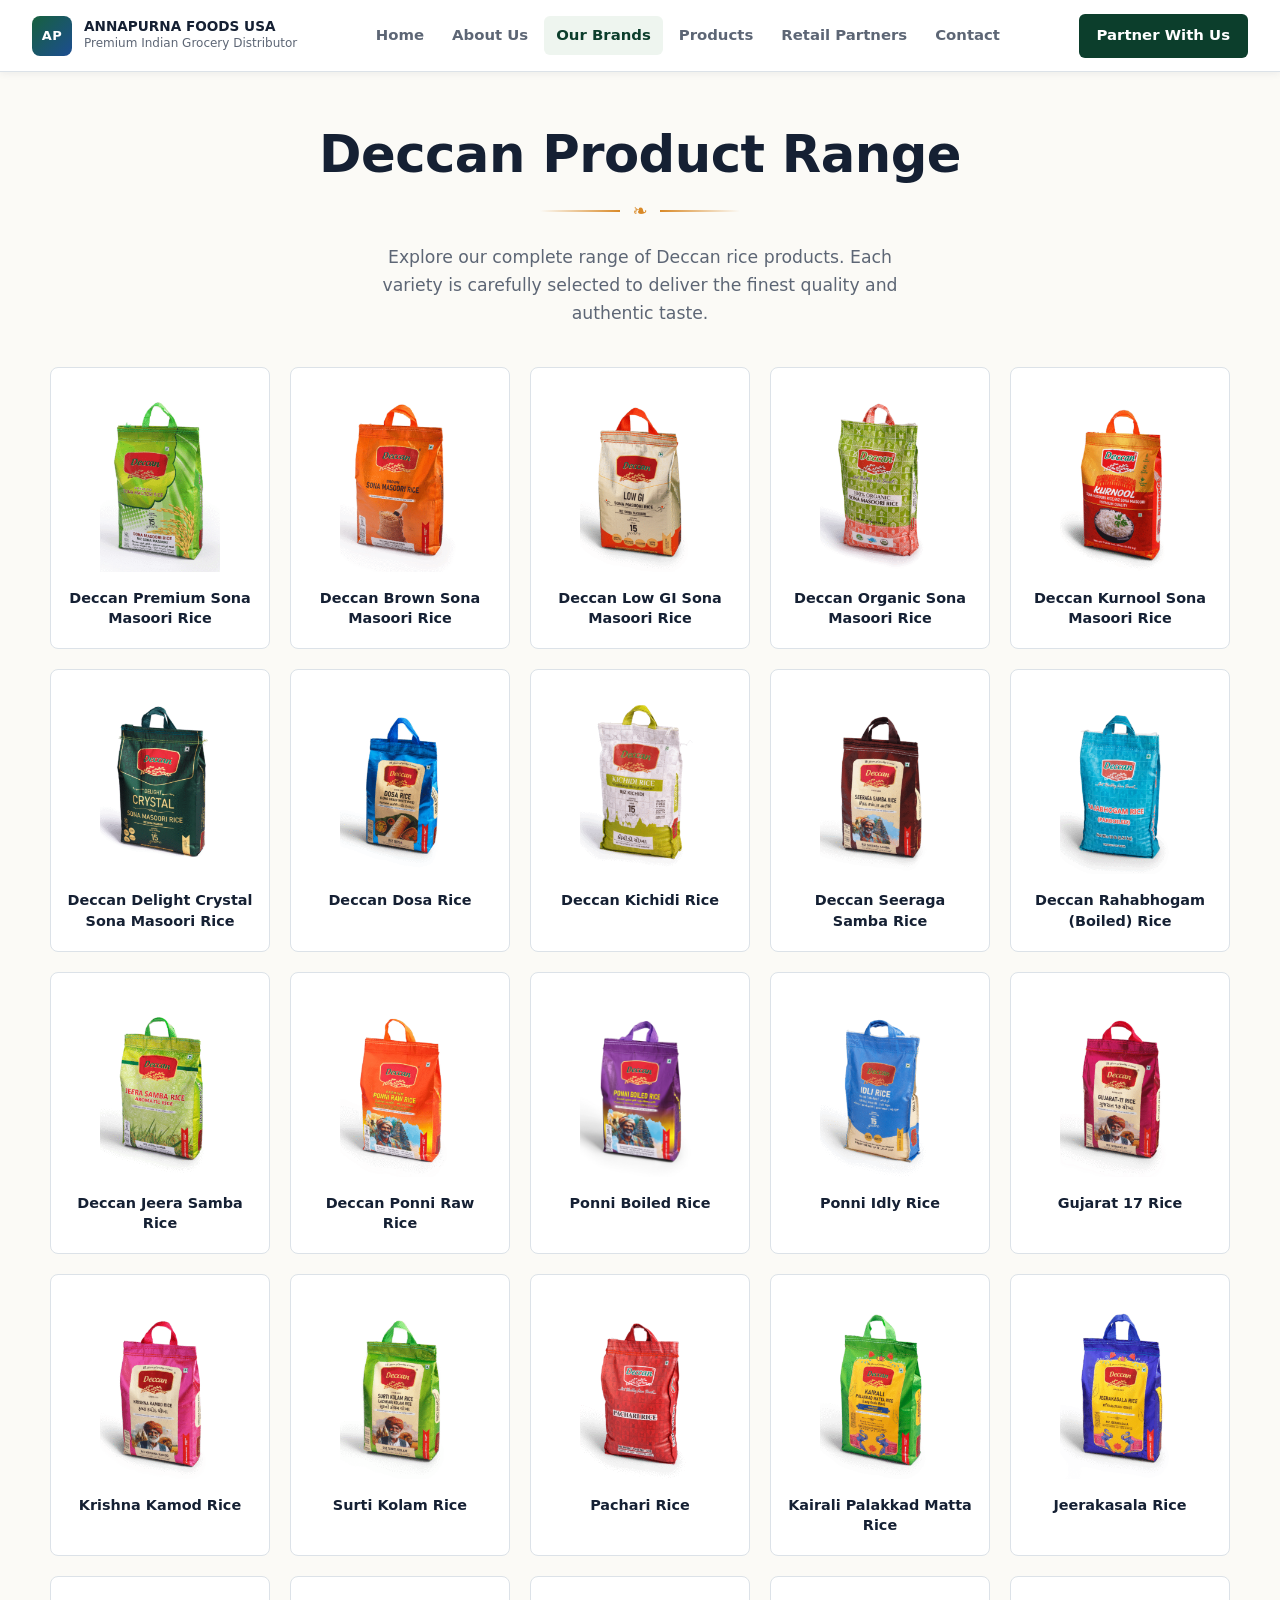
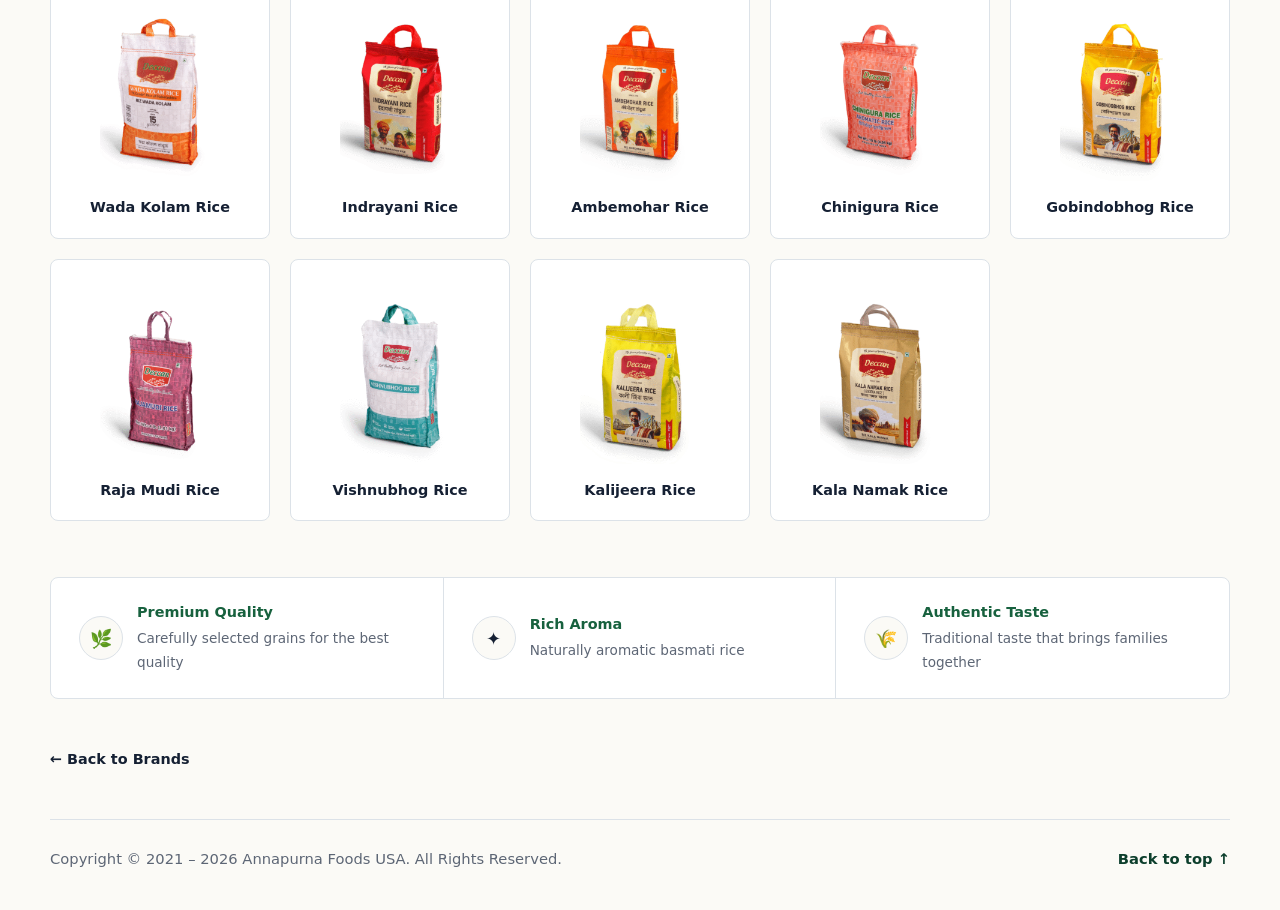
<file: deccan.html>
<!doctype html>
<html lang="en">
<head>
  <meta charset="utf-8" />
  <meta name="viewport" content="width=device-width, initial-scale=1" />
  <title>Deccan Products | Annapurna Foods USA</title>
  <style>
    :root {
      --ink: #152033;
      --muted: #5d6675;
      --line: #dce2e8;
      --paper: #fbfaf6;
      --surface: #ffffff;
      --green: #17613e;
      --green-dark: #0c3e2c;
      --blue: #1c4d91;
      --saffron: #d98927;
      --shadow: 0 18px 55px rgba(21,32,51,0.12);
      --max: 1180px;
    }

    *, *::before, *::after { box-sizing: border-box; margin: 0; padding: 0; }

    html { scroll-behavior: smooth; }

    body {
      font-family: Inter, ui-sans-serif, system-ui, -apple-system, BlinkMacSystemFont, "Segoe UI", sans-serif;
      background: var(--paper);
      color: var(--ink);
      line-height: 1.5;
    }

    img { display: block; max-width: 100%; }
    a { color: inherit; text-decoration: none; }

    /* ── HEADER ── */
    .site-header {
      position: sticky;
      top: 0;
      z-index: 10;
      display: grid;
      grid-template-columns: auto 1fr auto;
      align-items: center;
      gap: 24px;
      width: 100%;
      min-height: 72px;
      padding: 12px 32px;
      background: rgba(255,255,255,0.95);
      border-bottom: 1px solid var(--line);
      box-shadow: 0 1px 8px rgba(21,32,51,0.07);
      backdrop-filter: blur(12px);
    }

    .brand {
      display: flex;
      align-items: center;
      gap: 12px;
      text-decoration: none;
      color: var(--ink);
    }

    .brand-mark {
      display: grid;
      place-items: center;
      width: 40px;
      height: 40px;
      border-radius: 8px;
      color: #fff;
      background: linear-gradient(135deg, var(--green), var(--blue));
      font-weight: 900;
      font-size: 13px;
      letter-spacing: 0.5px;
      flex-shrink: 0;
    }

    .brand strong {
      display: block;
      font-size: 0.85rem;
      font-weight: 900;
      line-height: 1.1;
    }

    .brand small {
      display: block;
      color: var(--muted);
      font-size: 0.75rem;
    }

    .site-nav {
      display: flex;
      justify-content: center;
      align-items: center;
      gap: 4px;
    }

    .site-nav a {
      padding: 8px 12px;
      border-radius: 6px;
      color: var(--muted);
      font-size: 0.93rem;
      font-weight: 700;
      transition: color 0.15s, background 0.15s;
    }

    .site-nav a:hover,
    .site-nav a[aria-current] {
      color: var(--green-dark);
      background: #eef5ef;
    }

    .header-cta {
      display: inline-flex;
      align-items: center;
      gap: 8px;
      min-height: 44px;
      padding: 0 18px;
      border-radius: 6px;
      color: #fff;
      background: var(--green-dark);
      font-weight: 800;
      font-size: 0.93rem;
      white-space: nowrap;
      transition: background 0.15s;
    }

    .header-cta:hover { background: var(--green); }

    .menu-toggle {
      display: none;
      place-items: center;
      width: 44px;
      height: 44px;
      border: 1px solid var(--line);
      border-radius: 6px;
      background: var(--surface);
      color: var(--ink);
      cursor: pointer;
      justify-self: end;
    }

    /* ── PAGE TITLE ── */
    .page-title {
      text-align: center;
      padding: 56px 24px 32px;
    }

    .page-title h1 {
      font-size: clamp(2rem, 4vw, 3.4rem);
      font-weight: 900;
      line-height: 1.04;
      letter-spacing: -0.5px;
      color: var(--ink);
      margin-bottom: 16px;
    }

    .divider {
      display: flex;
      align-items: center;
      justify-content: center;
      gap: 12px;
      margin-bottom: 20px;
    }

    .divider::before,
    .divider::after {
      content: '';
      display: block;
      height: 1.5px;
      width: 80px;
      background: linear-gradient(to right, transparent, var(--saffron));
    }

    .divider::after {
      background: linear-gradient(to left, transparent, var(--saffron));
    }

    .divider-icon { color: var(--saffron); font-size: 18px; }

    .page-title p {
      font-size: 1.08rem;
      color: var(--muted);
      max-width: 520px;
      margin: 0 auto;
      line-height: 1.6;
    }

    /* ── PRODUCT GRID ── */
    .product-section {
      width: min(calc(100% - 32px), var(--max));
      margin: 0 auto;
      padding: 8px 0 56px;
    }

    .product-grid {
      display: grid;
      grid-template-columns: repeat(auto-fill, minmax(220px, 1fr));
      gap: 20px;
    }

    .product-card {
      background: var(--surface);
      border: 1px solid var(--line);
      border-radius: 8px;
      padding: 24px 16px 20px;
      display: flex;
      flex-direction: column;
      align-items: center;
      text-align: center;
      transition: border-color 0.2s, box-shadow 0.2s;
      cursor: pointer;
    }

    .product-card:hover {
      border-color: var(--green);
      box-shadow: 0 4px 12px rgba(23,97,62,0.08);
    }

    .product-card img {
      width: 100%;
      max-width: 140px;
      height: 180px;
      object-fit: contain;
      margin-bottom: 16px;
    }

    .product-card h4 {
      font-size: 0.9rem;
      font-weight: 700;
      color: var(--ink);
      line-height: 1.4;
      margin: 0;
    }

    /* ── FEATURES BAR ── */
    .features-bar {
      width: min(calc(100% - 32px), var(--max));
      margin: 0 auto 48px;
    }

    .features-inner {
      border: 1px solid var(--line);
      border-radius: 8px;
      display: grid;
      grid-template-columns: repeat(3, 1fr);
      overflow: hidden;
      background: var(--surface);
    }

    .feature-item {
      display: flex;
      align-items: center;
      gap: 14px;
      padding: 24px 28px;
      border-right: 1px solid var(--line);
    }

    .feature-item:last-child { border-right: none; }

    .feature-icon {
      width: 44px;
      height: 44px;
      border-radius: 50%;
      background: var(--paper);
      border: 1px solid var(--line);
      display: flex;
      align-items: center;
      justify-content: center;
      flex-shrink: 0;
      font-size: 18px;
    }

    .feature-text strong {
      display: block;
      font-size: 0.9rem;
      font-weight: 900;
      color: var(--green);
      margin-bottom: 3px;
    }

    .feature-text span {
      font-size: 0.85rem;
      color: var(--muted);
      line-height: 1.4;
    }

    /* ── BACK LINK ── */
    .back-wrap {
      width: min(calc(100% - 32px), var(--max));
      margin: 0 auto;
      padding: 0 0 48px;
    }

    .back-link {
      display: inline-flex;
      align-items: center;
      gap: 6px;
      font-size: 0.9rem;
      font-weight: 800;
      color: var(--ink);
      transition: color 0.15s, transform 0.15s;
    }

    .back-link:hover {
      color: var(--green);
      transform: translateX(-2px);
    }

    /* ── FOOTER ── */
    .site-footer {
      width: min(calc(100% - 32px), var(--max));
      margin-inline: auto;
      display: flex;
      justify-content: space-between;
      gap: 16px;
      padding: 28px 0 40px;
      color: var(--muted);
      border-top: 1px solid var(--line);
      font-size: 0.92rem;
    }

    .site-footer p { margin: 0; }

    .site-footer a {
      color: var(--green-dark);
      font-weight: 900;
    }

    /* ── RESPONSIVE ── */
    @media (max-width: 940px) {
      .site-header {
        grid-template-columns: auto auto;
      }
      .menu-toggle {
        display: grid;
        justify-self: end;
      }
      .site-nav,
      .header-cta { display: none; }
      .site-header.is-open .site-nav {
        display: grid;
        grid-column: 1 / -1;
        justify-content: stretch;
        gap: 4px;
        padding-top: 10px;
        border-top: 1px solid var(--line);
      }
      .site-header.is-open .site-nav a {
        padding: 12px;
      }
    }

    @media (max-width: 640px) {
      .site-header { padding: 12px 16px; }
      .brand small { display: none; }
      .features-inner { grid-template-columns: 1fr; }
      .feature-item { border-right: none; border-bottom: 1px solid var(--line); }
      .feature-item:last-child { border-bottom: none; }
      .product-grid { grid-template-columns: repeat(2, 1fr); gap: 12px; }
      .site-footer { display: grid; }
    }
  </style>
</head>
<body>

  <!-- HEADER -->
  <header class="site-header" id="site-header">
    <a class="brand" href="index.html">
      <span class="brand-mark">AP</span>
      <div>
        <strong>ANNAPURNA FOODS USA</strong>
        <small>Premium Indian Grocery Distributor</small>
      </div>
    </a>

    <nav class="site-nav" aria-label="Main">
      <a href="index.html">Home</a>
      <a href="index.html#about">About Us</a>
      <a href="index.html#partners" aria-current="page">Our Brands</a>
      <a href="index.html#products">Products</a>
      <a href="index.html#retail">Retail Partners</a>
      <a href="index.html#contact">Contact</a>
    </nav>

    <a class="header-cta" href="index.html#contact">Partner With Us</a>

    <button class="menu-toggle" aria-label="Toggle menu" aria-expanded="false">
      <svg width="20" height="20" viewBox="0 0 20 20" fill="none" stroke="currentColor" stroke-width="2" stroke-linecap="round">
        <line x1="3" y1="5" x2="17" y2="5"/>
        <line x1="3" y1="10" x2="17" y2="10"/>
        <line x1="3" y1="15" x2="17" y2="15"/>
      </svg>
    </button>
  </header>

  <!-- PAGE TITLE -->
  <section class="page-title">
    <h1>Deccan Product Range</h1>
    <div class="divider"><span class="divider-icon">❧</span></div>
    <p>Explore our complete range of Deccan rice products. Each variety is carefully selected to deliver the finest quality and authentic taste.</p>
  </section>

  <!-- PRODUCT GRID -->
  <section class="product-section">
    <div class="product-grid">

      <div class="product-card">
        <img src="DECCAN-RICE-IMAGESPremium-SONA-1-201x300.png" alt="Deccan Premium Sona Masoori Rice" />
        <h4>Deccan Premium Sona Masoori Rice</h4>
      </div>
      <div class="product-card">
        <img src="DECCAN-RICE-IMAGESBrown-SM-201x300.png" alt="Deccan Brown Sona Masoori Rice" />
        <h4>Deccan Brown Sona Masoori Rice</h4>
      </div>
      <div class="product-card">
        <img src="Low_GI_800x1200-200x300.png" alt="Deccan Low GI Sona Masoori Rice" />
        <h4>Deccan Low GI Sona Masoori Rice</h4>
      </div>
      <div class="product-card">
        <img src="DECCAN-RICE-IMAGESOrganic-SONA-201x300.png" alt="Deccan Organic Sona Masoori Rice" />
        <h4>Deccan Organic Sona Masoori Rice</h4>
      </div>
      <div class="product-card">
        <img src="kurnool-SMR_800x1200-200x300.png" alt="Deccan Kurnool Sona Masoori Rice" />
        <h4>Deccan Kurnool Sona Masoori Rice</h4>
      </div>
      <div class="product-card">
        <img src="DECCAN-RICE-IMAGESDelight-SONA-201x300.png" alt="Deccan Delight Crystal Sona Masoori Rice" />
        <h4>Deccan Delight Crystal Sona Masoori Rice</h4>
      </div>
      <div class="product-card">
        <img src="dosa-rice_800X1200-200x300.png" alt="Deccan Dosa Rice" />
        <h4>Deccan Dosa Rice</h4>
      </div>
      <div class="product-card">
        <img src="DECCAN-RICE-IMAGESKichdi-201x300.png" alt="Deccan Kichidi Rice" />
        <h4>Deccan Kichidi Rice</h4>
      </div>
      <div class="product-card">
        <img src="seeraga_samba_800X1200-200x300.png" alt="Deccan Seeraga Samba Rice" />
        <h4>Deccan Seeraga Samba Rice</h4>
      </div>
      <div class="product-card">
        <img src="rajabhogam_800X1200-200x300.png" alt="Deccan Rahabhogam (Boiled) Rice" />
        <h4>Deccan Rahabhogam (Boiled) Rice</h4>
      </div>
      <div class="product-card">
        <img src="jeerasamba_800x1200-200x300.png" alt="Deccan Jeera Samba Rice" />
        <h4>Deccan Jeera Samba Rice</h4>
      </div>
      <div class="product-card">
        <img src="ponni_raw_800x1200-200x300.png" alt="Deccan Ponni Raw Rice" />
        <h4>Deccan Ponni Raw Rice</h4>
      </div>
      <div class="product-card">
        <img src="ponni-boiled_800X1200-600x900.png" alt="Ponni Boiled Rice" />
        <h4>Ponni Boiled Rice</h4>
      </div>
      <div class="product-card">
        <img src="idli_rice_800X1200-200x300.png" alt="Ponni Idly Rice" />
        <h4>Ponni Idly Rice</h4>
      </div>
      <div class="product-card">
        <img src="gujarat-17_800X1200-200x300.png" alt="Gujarat 17 Rice" />
        <h4>Gujarat 17 Rice</h4>
      </div>
      <div class="product-card">
        <img src="krishna-kamod_800x1200-200x300.png" alt="Krishna Kamod Rice" />
        <h4>Krishna Kamod Rice</h4>
      </div>
      <div class="product-card">
        <img src="surti_kolam_800x1200-200x300.png" alt="Surti Kolam Rice" />
        <h4>Surti Kolam Rice</h4>
      </div>
      <div class="product-card">
        <img src="pachari-rice_800X1200-200x300.png" alt="Pachari Rice" />
        <h4>Pachari Rice</h4>
      </div>
      <div class="product-card">
        <img src="kairali_palakkad_matta_rice_800x1200-200x300.png" alt="Kairali Palakkad Matta Rice" />
        <h4>Kairali Palakkad Matta Rice</h4>
      </div>
      <div class="product-card">
        <img src="jeerakasala_800X1200-200x300.png" alt="Jeerakasala Rice" />
        <h4>Jeerakasala Rice</h4>
      </div>
      <div class="product-card">
        <img src="wadakolam_800x1200-200x300.png" alt="Wada Kolam Rice" />
        <h4>Wada Kolam Rice</h4>
      </div>
      <div class="product-card">
        <img src="indrayani_rice_800X1200-200x300.png" alt="Indrayani Rice" />
        <h4>Indrayani Rice</h4>
      </div>
      <div class="product-card">
        <img src="ambhemohar_800X1200-200x300.png" alt="Ambemohar Rice" />
        <h4>Ambemohar Rice</h4>
      </div>
      <div class="product-card">
        <img src="chinigura_800_1200-200x300.png" alt="Chinigura Rice" />
        <h4>Chinigura Rice</h4>
      </div>
      <div class="product-card">
        <img src="gobindobhog_800x1200-200x300.png" alt="Gobindobhog Rice" />
        <h4>Gobindobhog Rice</h4>
      </div>
      <div class="product-card">
        <img src="raja-mudi_800x1200-200x300.png" alt="Raja Mudi Rice" />
        <h4>Raja Mudi Rice</h4>
      </div>
      <div class="product-card">
        <img src="vishnubhog_800x1200-200x300.png" alt="Vishnubhog Rice" />
        <h4>Vishnubhog Rice</h4>
      </div>
      <div class="product-card">
        <img src="kaleejeera_800X1200-200x300.png" alt="Kalijeera Rice" />
        <h4>Kalijeera Rice</h4>
      </div>
      <div class="product-card">
        <img src="kalanamak_800X1200-200x300.png" alt="Kala Namak Rice" />
        <h4>Kala Namak Rice</h4>
      </div>

    </div>
  </section>

  <!-- FEATURES BAR -->
  <div class="features-bar">
    <div class="features-inner">
      <div class="feature-item">
        <div class="feature-icon">🌿</div>
        <div class="feature-text">
          <strong>Premium Quality</strong>
          <span>Carefully selected grains for the best quality</span>
        </div>
      </div>
      <div class="feature-item">
        <div class="feature-icon">✦</div>
        <div class="feature-text">
          <strong>Rich Aroma</strong>
          <span>Naturally aromatic basmati rice</span>
        </div>
      </div>
      <div class="feature-item">
        <div class="feature-icon">🌾</div>
        <div class="feature-text">
          <strong>Authentic Taste</strong>
          <span>Traditional taste that brings families together</span>
        </div>
      </div>
    </div>
  </div>

  <!-- BACK LINK -->
  <div class="back-wrap">
    <a class="back-link" href="index.html#partners">← Back to Brands</a>
  </div>

  <!-- FOOTER -->
  <footer class="site-footer">
    <p>Copyright © 2021 – 2026 Annapurna Foods USA. All Rights Reserved.</p>
    <a href="#">Back to top ↑</a>
  </footer>

  <script>
    const toggle = document.querySelector('.menu-toggle');
    const header = document.getElementById('site-header');
    toggle.addEventListener('click', () => {
      const open = header.classList.toggle('is-open');
      toggle.setAttribute('aria-expanded', open);
    });
  </script>

</body>
</html>
</file>
